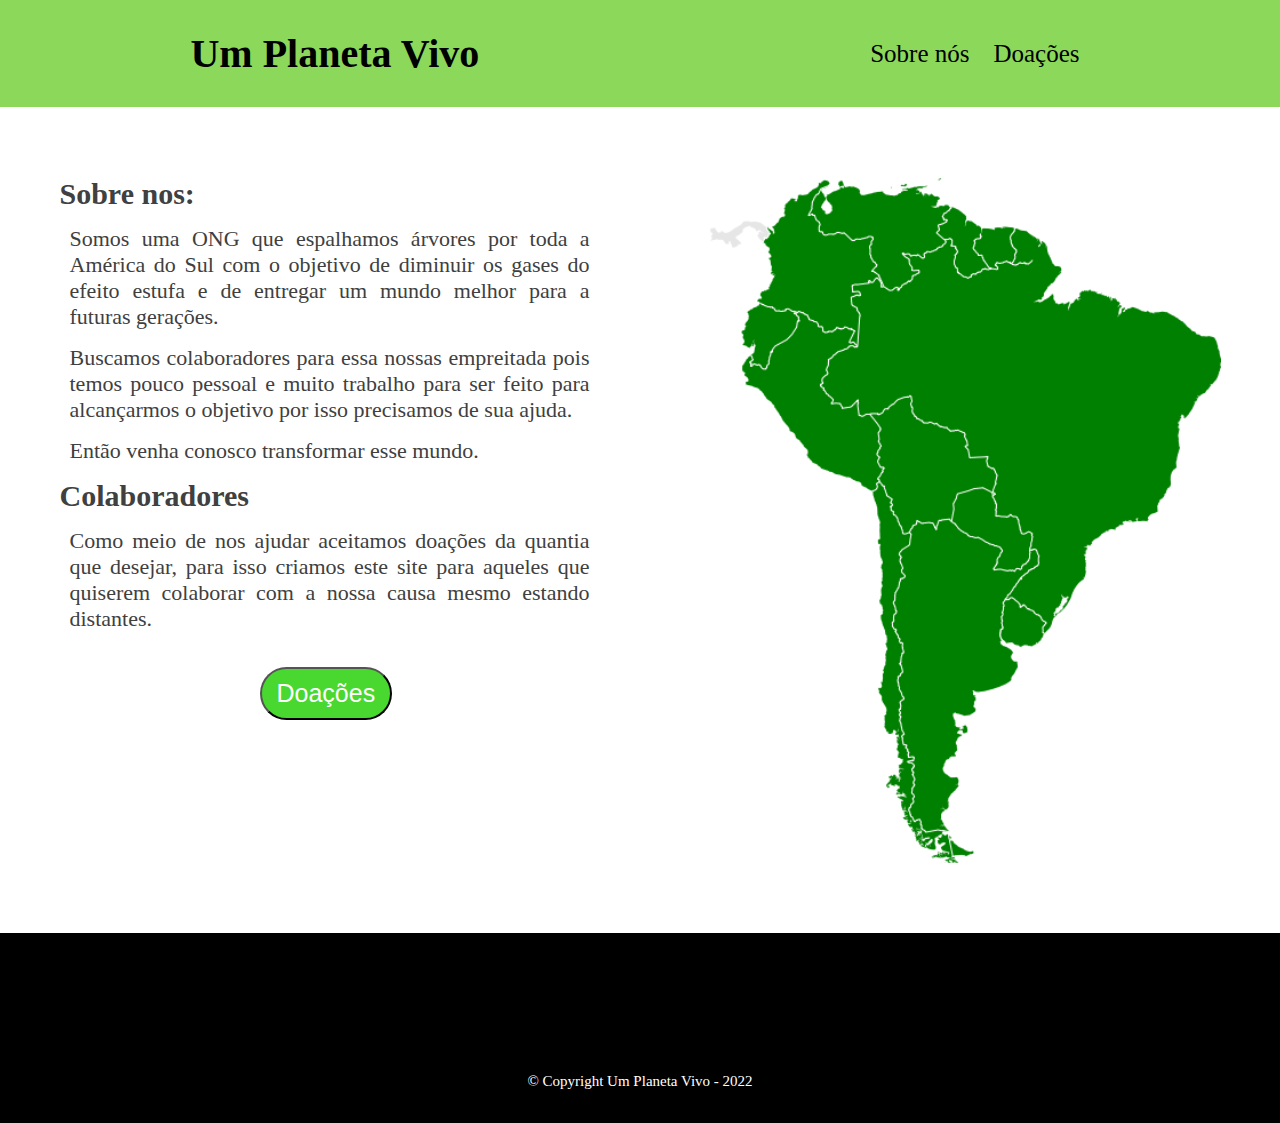
<file: index.html>
<!DOCTYPE html>
<html lang="en">
    <head>
        <meta charset="UTF-8">
        <meta name="viewport" content="width=device-width, initial-scale=1.0">
        <title>UmPlanetaVivo</title>
        <link rel="stylesheet" href="sytle.css">
    </head>

    <body>
        <header class="cabeçalho">
            <h1 class="cabeçalho-titulo">Um Planeta Vivo</h1>
            <nav class="cabeçalho-nav">
                <ul class="cabeçalho-lista">
                    <li class="cabeçalho-lista-item"><a href="index.html">Sobre nós</a></li>
                    <li class="cabeçalho-lista-item"><a href="doações.html">Doações</a></li>
                </ul>
            </nav>
        </header>

        <section class="texto">
            <div class="texto-div">
                <h2 class="texto-titulo">Sobre nos:</h2>
                <p class="texto-paragrafo">Somos uma ONG que espalhamos árvores por toda a América do Sul com o objetivo de diminuir os gases do efeito estufa
                e de entregar um mundo melhor para a futuras gerações.</p>
                <p class="texto-paragrafo">Buscamos colaboradores para essa nossas empreitada pois temos pouco pessoal
                e muito trabalho para ser feito para alcançarmos o objetivo por isso precisamos de sua ajuda.</p>
                <p class="texto-paragrafo">Então venha conosco transformar esse mundo.</p>
                <h2 class="texto-titulo">Colaboradores</h2>
                <p class="texto-paragrafo">Como meio de nos ajudar aceitamos doações da quantia que desejar, 
                para isso criamos este site para aqueles que quiserem colaborar com a nossa causa mesmo estando distantes.</p>
                <button class="texto-botão"><a href="doações.html">Doações</a></button>
                </div>
            <img class="texto-imagem" src="América do Sul.png" alt="América do Sul">
        </section>
        
        <footer class="rodapé">
            <p class="copyright">&copy; Copyright Um Planeta Vivo - 2022</p>
        </footer>
    </body>
</html>
</file>
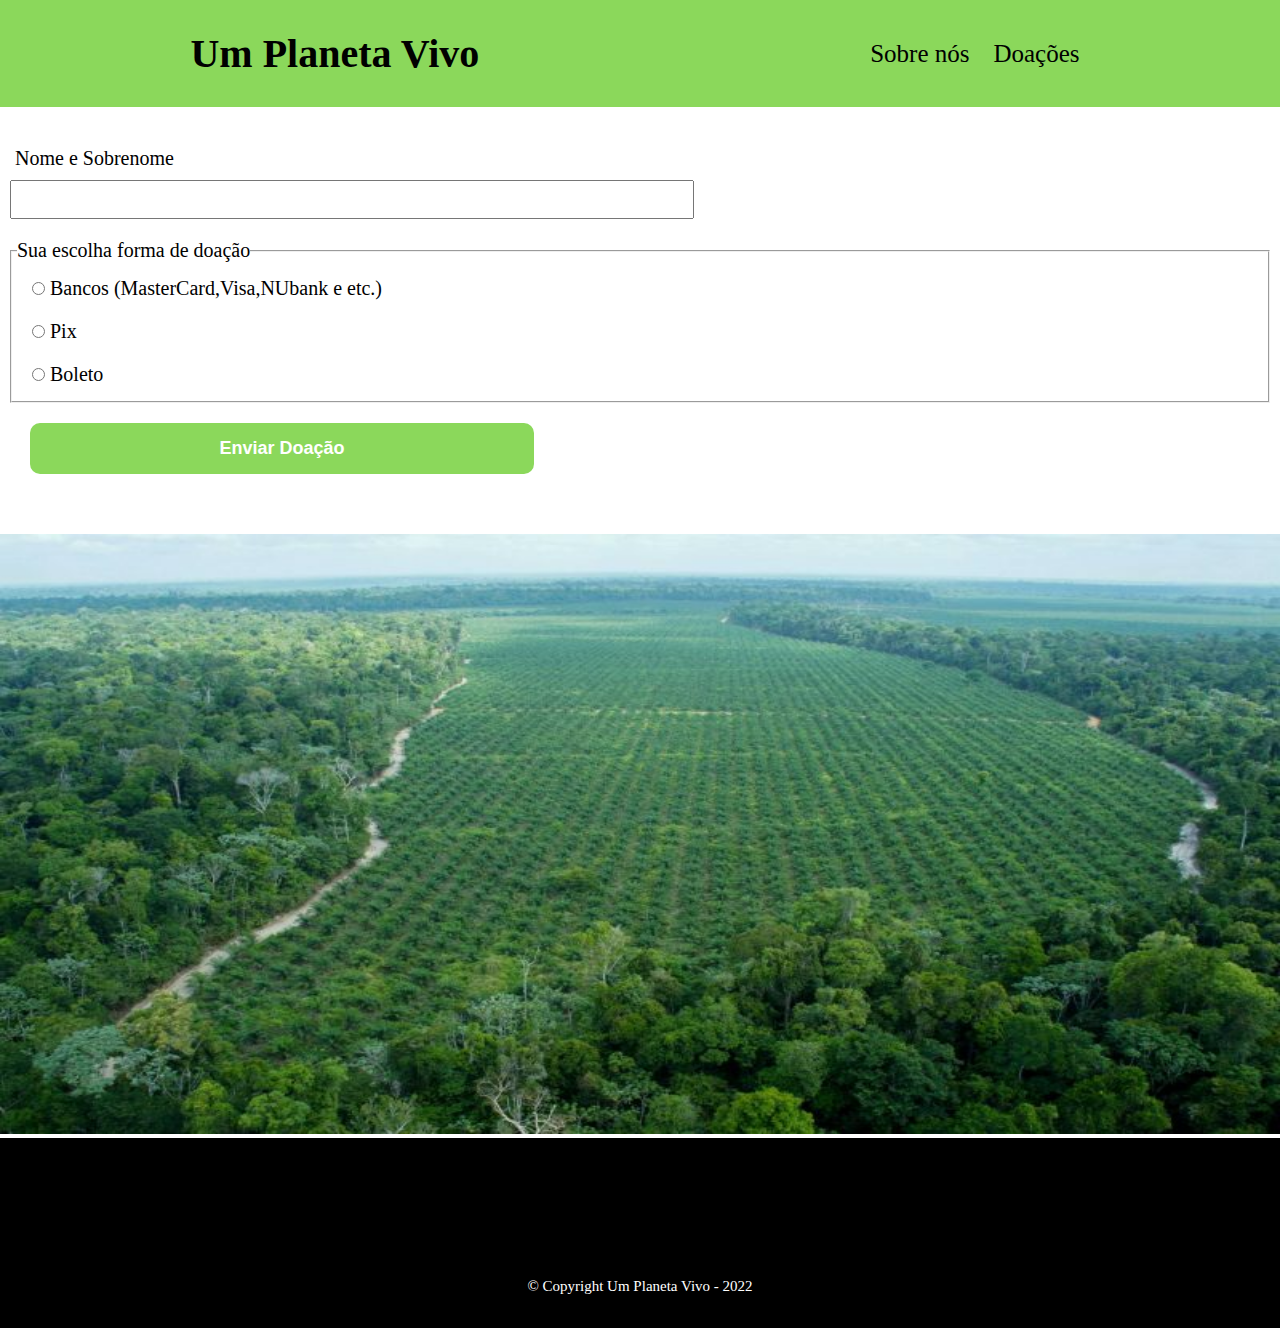
<file: doações.html>
<!DOCTYPE html>
<html lang="en">
    <head>
        <meta charset="UTF-8">
        <meta name="viewport" content="width=device-width, initial-scale=1.0">
        <title>UmPlanetaVivo</title>
        <link rel="stylesheet" href="sytle.css">
    </head>

    <body>
        <header class="cabeçalho">
            <h1 class="cabeçalho-titulo">Um Planeta Vivo</h1>
            <nav class="cabeçalho-nav">
                <ul class="cabeçalho-lista">
                    <li class="cabeçalho-lista-item"><a href="index.html">Sobre nós</a></li>
                    <li class="cabeçalho-lista-item"><a href="doações.html">Doações</a></li>
                </ul>
            </nav>
        </header>

        <form class="formulario">
            <label for="nomesobrenome">Nome e Sobrenome</label><input type="text" name="nomesobrenome" class="formulario-nome">
            <fieldset>
                <legend class="formulario-legenda">Sua escolha forma de doação</legend>
                <label for="radio-banco"><input type="radio" class="formulario-botão">Bancos (MasterCard,Visa,NUbank e etc.)</label>
                        
                <label for="radio-pix"><input type="radio" class="formulario-botão">Pix</label>
                
                <label for="radio-boleto"><input type="radio" class="formulario-botão">Boleto</label>
            </fieldset>
            <input type="submit" value="Enviar Doação" class="formulario-enviar">
        </form>
        <div><img class="doação-imagem" src="reflorestamento.jpg" alt="Reflorestamento da Amazônia"></div>

        <footer class="rodapé">
            <p class="copyright">&copy; Copyright Um Planeta Vivo - 2022</p>
        </footer>
    </body> 
</html>
</file>
<file: sytle.css>
*{
    margin: 0;
    padding: 0;
}

/*Home*/
.cabeçalho{
    background-color:#8BD85B;
    padding: 30px 0;
    display: flex;
    justify-content: space-around;
    align-items: center;
}
.cabeçalho-titulo{
    font-size: 40px;
}

.cabeçalho-lista-item{
    display: inline-block;
    margin: 0 10px;
    font-size: 25px;;
}
.cabeçalho-lista-item a{
    text-decoration: none;
    color: black;
}

.texto{
    display: flex;
    justify-content: space-around;
    margin: 70px 0;
}
.texto-div{
    color: #404040;
    width: 530px;
    text-align: justify;
}
.texto-titulo{
    font-size: 30px;
    margin-bottom: 15px;
}
.texto-paragrafo{
    font-size: 22px;
    margin: 0 0 15px 10px;
}
.texto-imagem{
    width: 40%;
}
.texto-botão{
    margin: 20px 0 0 200px;
    padding: 10px 15px;
    border-radius: 45px;
    background-color: #48D830;
    font-size: 25px;
    transition: 1s all;
}
.texto-botão a{
    text-decoration: none;
    color: #FFFFFF;
}
.texto-botão:hover {
    background-color: #8BD85B;
    transform: scale(1.2);
}

.rodapé{
    background-color:#000000;
    width: 100%;
    height: 110px;
    text-align: center;
    padding: 40px 0;
}
.copyright{
    color: #FFFFFF;
	font-size: 15px;
    margin: 100px 0 0;
}

/*Doações*/
.formulario{
    margin: 40px 10px;
}
form label, form legend{
    display: block;
    font-size: 20px;
    margin: 0 0 10px 5px;
}
.formulario-nome{
    display: block;
	margin: 0 0 20px;
	padding: 10px 25px;
	width: 50%;
}
.formulario-botão{
    margin: 10px 5px 10px 15px;
}
.formulario-enviar{
    width: 40%;
    margin: 20px;
    padding: 15px 0;
    background: #8BD85B;
    color: #FFFFFF;
    font-weight: bold;
    font-size: 18px;
    border: none;
    border-radius: 10px;
}
.doação-imagem{
    width: 100%;
    height: 600px;
}
</file>
